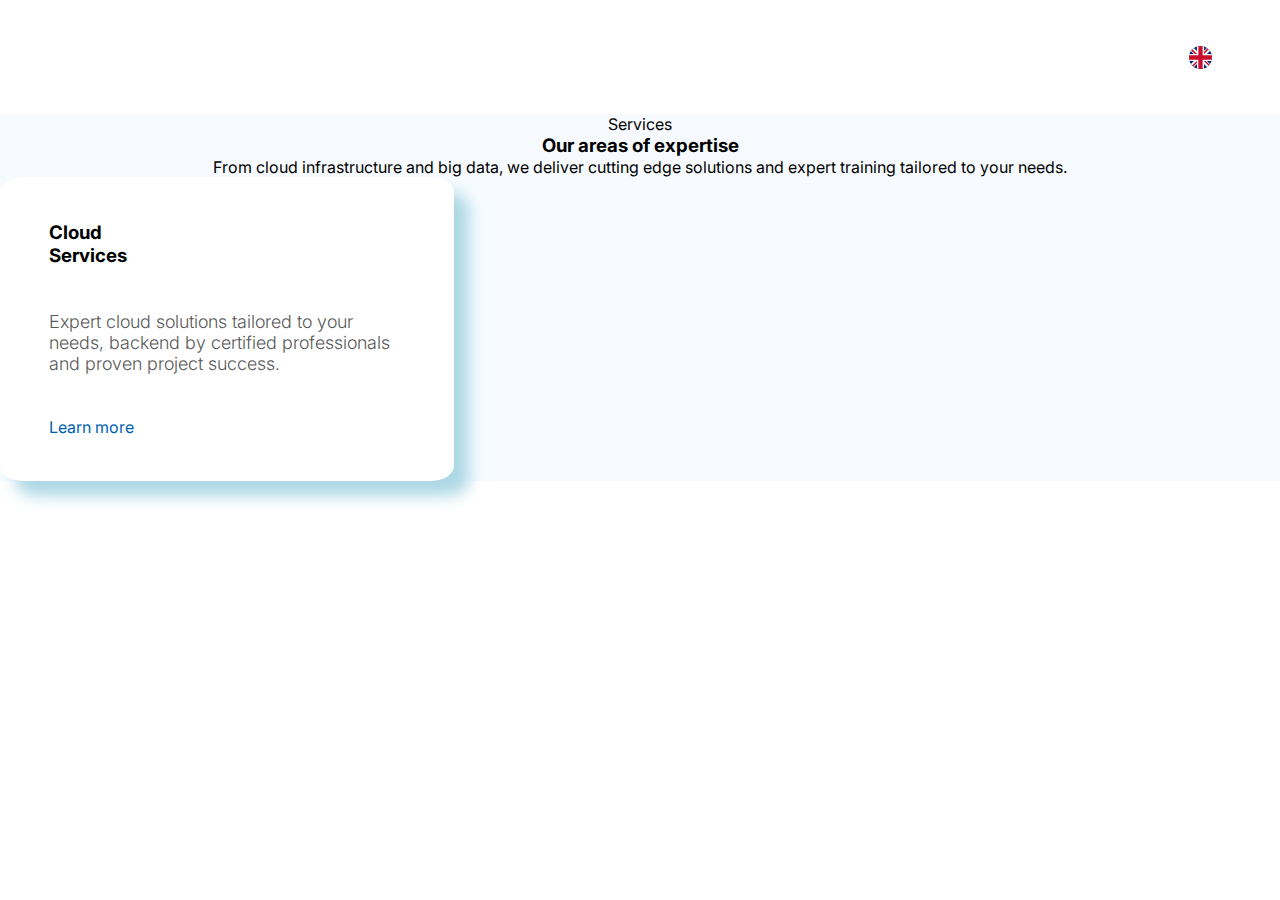
<file: home.html>
<!DOCTYPE html>
<html lang="en">
    <head>
        <meta charset="UTF-8">
        <meta name="viewport" content="width=device-width, initial-scale=1.0">
        <link rel="stylesheet" href="style.css">
        <link rel="preconnect" href="https://fonts.googleapis.com">
        <link rel="preconnect" href="https://fonts.gstatic.com" crossorigin>
        <link href="https://fonts.googleapis.com/css2?family=Inter:ital,opsz,wght@0,14..32,100..900;1,14..32,100..900&display=swap" rel="stylesheet">
        <title>DeepNetwork</title> 
    </head>
    <body>
        <section id="hero-section">
            <nav id="navigation">
                <a href="" class="navigation-logo">
                    <img src="images/header/logo.svg" alt="Deep Network">
                </a>
                <div class="navigation-links">
                    <a href=""> Services</a>
                    <a href=""> Company</a>
                    <a href=""> Case Studies</a>
                    <a href=""> Blog</a>
                    <a href=""> Career</a>
                </div>
                <div id="language-selector">
                    <img src="images/header/flag-en.svg">
                    <select>
                        <option value="en">English</option>
                        <option value="de">Deutsch</option>
                    </select>
                </div>
            </nav>
        </section>
        <section id="services-section">
            <header>Services</header>
            <h3>Our areas of expertise</h2>
            <p>From cloud infrastructure and big data, we deliver cutting edge solutions and expert training tailored to your needs.</p>
            <div class="services-box">
                <h3>Cloud <br>Services</h3>
                <p>Expert cloud solutions tailored to your needs, backend by certified professionals and proven project success.</p>
                <a href="">Learn more</a>
            </div>
        </section>
    </body>
</html>
</file>
<file: style.css>
/* General */
:root {
    --darker-blue:#072249;
    --dark-blue:#0062AF;
    --light-blue:#F7FBFF;
    --text-grey: #595959;
    --light-grey: #999999;
}   

* {
    margin: 0px;
    padding: 0px;

    box-sizing: border-box;

    font-family: "Inter", Helvetica, sans-serif;
}

.classic-btn{
    background-color: var(--dark-blue);
    color: white;
    
    width: 192px;
    height: 45px;
    border-radius: 25px;
    border: none;

    font-size: 1.1rem;
    font-weight: 200;
}

/* Header */
#header-section{
    display: flex;
    flex-direction: column;
    justify-content: space-between;

    background-image: linear-gradient(
        180deg,
        hsla(210, 100%, 14%,1),
        hsla(210, 100%, 14%,0.8)
        ),
        url(images/hero.png);

    background-size: cover;
    background-position: center;
    
    height: 100vh;
}

#header{
    display: flex;
    flex-direction: column;
    justify-content: center;
    align-items: center;

    color: white;

    text-align: center;
}

#header h1{
    font-weight: bold;
    font-size: 4rem;
    font-weight: 600;
}

#header p{
    padding: 2rem;

    font-size: 1.4rem;
    font-weight: 200;
}

/* Navigation */
#navigation{
    display: flex;
    justify-content: space-between;
    align-items: center;
    
    padding: 1rem 3rem;

    text-decoration: none;
}

#navigation a{
    text-decoration: none;
    font-size: 1rem;
    margin: 1rem;
    color: white;
}

#navigation a:hover{
    text-decoration: underline;
}

#language-selector {
    display: flex;
}

#language-selector select{
    background: none;
    border: none;
    color: white;
    font-size: 0;
}

/* Custom Section*/
.custom-section{
    display: flex;
    flex-direction: column;
    justify-content:space-evenly;

    padding-top: 5.5rem;
    padding-bottom: 5.5rem;
}

.central-item {
    max-width: 960px;
    width: 100%;
    margin-right: auto;
    margin-left: auto;
  }

.custom-section header{
    color: var(--dark-blue);

    font-weight:bold;
    font-size: 22px;
}

.custom-section h1{
    font-size: 42px;

    margin: 1.5rem 0;
}

.custom-section p{
    padding: 1rem 0;

    color: var(--text-grey);
    font-weight: 200;
    font-size: 22px;
    line-height: 1.5;
}

/* About Us */
#about-section{
    display: flex;
    justify-content: flex-end;
    gap: 150px;
}

#about-section button{
    margin-top: 2rem;
}

#detail-wrapper{
    display: flex;
    flex-direction: column;
    justify-content: flex-end;

    padding-bottom: 5.5rem;
}

#detail-wrapper img{
    height: 495.05px;
    width: 719px;

    position: relative;
    top: -150px;

    border-radius: 300px 0 0 300px;
}

#about-details{
    display: flex;
    flex-direction:row;
    justify-content: space-between;
}

#about-details .detail-box{
    margin-right: 30px;
}

#about-details h2{
    color: var(--text-grey);
    font-size: 42px;
}

#about-details p{
    color: var(--text-grey);
    font-size: 22px;
    font-weight: 200;
}

/* Service */
#services-section{
    align-items: center;
    background-color: var(--light-blue);

    text-align: center;
}

#services-section button{
    width: 161px;
    align-self: center;

    margin-top: 1.5rem;
}

#service-grid{
    display: grid;
    grid-template-columns: 1fr 1fr;
    gap: 3rem;

    padding: 1.5rem 0;
    margin: 0;
}

.services-box{
    display: flex;
    flex-direction: column;
    align-items: flex-start;
    justify-content: space-evenly;

    margin: 0;
    padding: 0 3rem;
    height: 304px;
    width: 454px;
    
    border-radius: 5%;
    border: 1px solid transparent;

    background-color:white;
    box-shadow: 15px 15px 15px lightblue;

    text-align: left;
}

.services-box:hover{
    border: 1px  solid var(--dark-blue);
}

.services-box h1{
    color: var(--dark-blue);
    font-size: 25px;
}

.services-box p{
    margin: 0;
    padding: 0;

    font-size: 18px;
    font-weight: 300;
    
    color: #595959;
}

.services-box a{
    font-size: 16px;
    color: var(--dark-blue);
    text-decoration: none;
}

/* Technology */
#technology-section{
    align-items: center;

    text-align: center;
}

@keyframes slide{
    from{
        transform: translate(0);
    }
    to{
        transform: translate(-100%);
    }
}

#logos {
    display: flex;
    overflow: hidden;
    white-space: nowrap;
    position: relative;
    max-width: 1080px;
}

#logos:before,
#logos::after {
    position: absolute;
    top: 0;
    width: 250px;
    height: 100%;

    content: "";
    z-index: 2;
}

#logos:before{
    left: 0;
    background: linear-gradient(to left, rgba(255,255,255,0), white);
}

#logos:after{
    right: 0;
    background: linear-gradient(to right, rgba(255,255,255,0), white);
}

.carousel {
    display: inline-block;
    
    padding: 10px 0px;
    margin: 0;

    animation: 35s slide infinite linear;
}

.carousel img{
    margin: 0px 20px ;
    padding: 20px;

    height: 80px;

    border: 1px solid lightgrey;
    border-radius: 25px;

    background: linear-gradient(180deg, rgba(153,153,153,0.08), white);
}

/* Business Model */
#business-model-section{
    background-color: var(--light-blue);
}

.model-grid{
    display: grid;
    grid-template-columns: 1fr 1fr 1fr;
    gap: 2rem;
}

.model-box{
    width: 289px;
    height: 237px;;

    padding: 1rem;

    background-color: white;

    border-radius: 10px;
    isolation: isolate;
}

.model-box .image-background{
    display: flex;
    justify-content: center;
    align-items: center;
    
    width: 65px;
    height: 65px;
    
    border-radius: 50%;
    background-color: var(--dark-blue);
}

.model-box img{
    border-radius: 50%;
    filter: invert(100%);
}

.model-box p{
    font-size: 18px;
    font-weight: 300;
}

/* Case Studies */
#case-studies-section{
    align-items: center;
    text-align: center;

    position: relative;
    z-index: 3;
}

#case-studies-section .classic-btn{
    margin-top: 48px;
    
    width: 242px;
}

#case-study-grid{
    display: grid;
    grid-template-columns: 1fr 1fr;
    gap: 30px;

    margin-top: 50px;
}

.case-study-cell{
    display: flex;
    flex-direction: column;

    width: 570px;
    height: 431px;

    border-radius: 15px;
    border: 1px solid transparent;

    box-shadow: 10px 10px 10px lightblue;
}

.case-study-cell:hover{
    border: 1px  solid var(--dark-blue);
}

.case-study-cell img{
    object-fit: cover;
    
    height: 253px;

    border-radius: 15px 15px 0 0;
}

.case-study-metadata{
    display: flex;
    flex-direction: column;
    justify-content: space-between;

    height: 178px;

    text-align: left;

    margin: 24px 40px;
}

.case-study-metadata time{
    font-size: 16px;
    font-weight: 200;
    color: var(--light-grey);
}

.case-study-metadata h2{
    font-size: 18px;
}

.case-study-metadata a{
    font-size: 16px;
    color: var(--dark-blue);
    text-decoration: none;
}

/* Lets Talk */
#lets-talk-section{
    position: relative;
    align-items: center;
    text-align: center;

    background: linear-gradient(180deg, rgba(7,34,73,0.7), rgba(7,34,73,1));

    color: white;

    padding-top: 350px;
    margin-top: -150px;
}

#lets-talk-section::before{
    position: absolute;

    top: 0;

    width: 100%;
    height: 300px;

    content: "";
    z-index: 2;
    left: 0;
    background-color: white;

    border-radius: 100% 0% 100% 0% / 0% 0% 100% 100% ;
}

#lets-talk-section p{
    color: white;

    margin: 1.5rem 0;
}

/* Testimonials */
#testimonials-section{
    align-items: center;
    justify-content: center;
    background-color: var(--light-blue);
}

#testimonials-section h1{
    text-align: center;
}

/* Footer */
#footer-section{
    display: flex;
    flex-wrap: wrap;
    justify-content: space-between;

    padding: 100px 120px;

    background-color: var(--darker-blue);

    color: white;
    font-weight: 200;
    font-size: 16px;
}

#footer-section *{
    font-size: 16px;
    line-height: 1.5;
}

#footer-section > *{
    margin-bottom: 20px;
}

#footer-logo{
    width: 100%;
}

#footer-texts{
    display: flex;
    flex-direction: column;
    justify-content: space-between;
}

#footer-site-map{
    display: flex;
    flex-direction: column;
}

#footer-site-map a{
    margin-top: 1rem;

    color: white;
    text-decoration: none;
    font-size: 14px;
}

#footer-address-wrapper{
    display: flex;
    justify-content: space-around;

    min-width: 50%;
}

.footer-address{
    display: flex;
    flex-direction: column;
    justify-content: space-between;

    height: 246px;
}

.footer-address p{
    margin-top: 10px;
}

.footer-address-contact {
    display: flex;
    flex-direction: column;
    justify-content: flex-start;

    justify-self: flex-end;
    margin-top:30px;
}

.footer-address-contact img{
    filter: invert(100%);
}

.contact-info{
    display: flex;
    justify-content: flex-start;
    align-items: center;

    margin-top: 10px;
}

.contact-info img{
    margin-right: 10px;
}
</file>
